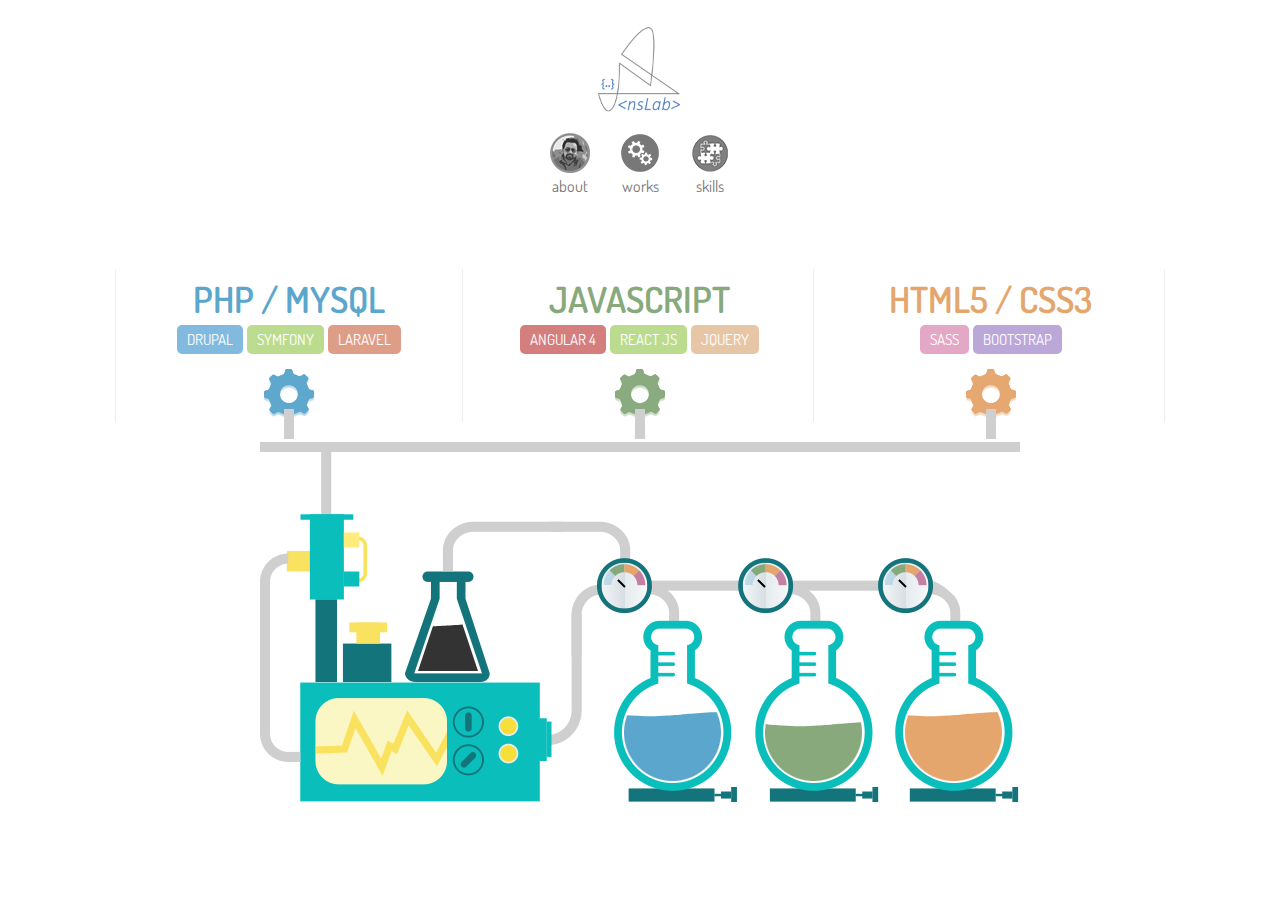
<file: index.html>
<!DOCTYPE HTML>
<html>
<head>
<meta http-equiv="Content-Type" content="text/html; charset=utf-8">
<title>:: Nazmus Sakib's Lab ::</title>
<meta name="viewport" content="width=device-width, initial-scale=1">
<meta name="keywords" content="Nazmus Sakib, Drupal Certified Web Developer, PHP Developer">
<meta name="description" content="Acquia Drupal Certified Web Developer from Bangladesh">
<link rel="icon" type="image/png" href="images/icon-32x32.png">
<link href="https://fonts.googleapis.com/css?family=Dosis" rel="stylesheet">
<link rel="stylesheet" href="http://maxcdn.bootstrapcdn.com/font-awesome/4.3.0/css/font-awesome.min.css">
<link href='css/reset.css' rel='stylesheet' type='text/css'>
<link href='css/style.css' rel='stylesheet' type='text/css'>
<link href='css/anim.css' rel='stylesheet' type='text/css'>
<link href='css/responsive.css' rel='stylesheet' type='text/css'>
</head>

<body>
<div class="loader"></div>

<div class="page">

	<!-- HEADER SECTION - START ===================================================================================== -->

	<section class="header">

		<div class="logo"><a href="index.html"><img src="images/logo.png" alt=""></a></div>
		<div class="menu">
			<ul class="nav">
				<li><a href="about.html" class="nav-about"></a> <p>about</p> </li>
				<li><a href="works.html" class="nav-works"></a> <p>works</p> </li>
				<li><a href="skills.html" class="nav-skills"></a> <p>skills</p> </li>
				<!-- <li><a href="contact.html" class="nav-contact"></a> <p>contact</p> </li> -->
			</ul>	
		</div>		

	</section>

	<!-- HEADER SECTION - END -->


	<section id="fullpage" class="wrapper">

		<div class="section" id="page1">

			<!-- HOME SECTION - START ===================================================================================== -->
	 		<section class="home" id="home">
				<div class="container">			
					<div class="whatido">
						<div class="col">
							<h1 class="nsblue">PHP / MySQL</h1>
							<h3>
								<span class="badge blue">Drupal</span>
								<span class="badge green">Symfony</span>
								<span class="badge orange">Laravel</span>
							</h3>
							<div class="gear gear1"></div>
						</div>
						<div class="col">
							<h1 class="nsgreen">Javascript</h1>
							<h3>
								<span class="badge red">Angular 4</span>
								<span class="badge green">React JS</span>
								<span class="badge yellow">JQuery</span>
							</h3>
							<div class="gear gear2"></div>
						</div>
						<div class="col">
							<h1 class="nsred">HTML5 / CSS3</h1>
							<h3>
								<span class="badge pink">Sass</span>
								<span class="badge violet">Bootstrap</span>
							</h3>
							<div class="gear gear3"></div>
						</div>
					</div>				
				</div>
			</section>
			<!-- HOME SECTION - END -->


			<!-- LAB SECTION - START ===================================================================================== -->

			<section class="laboratory">
			    <div class="lab">
			        <div class="fill1">
			            <svg version="1.1" xmlns="http://www.w3.org/2000/svg" xmlns:xlink="http://www.w3.org/1999/xlink" 
			            x="0px" y="0px" width="120px" height="100px" viewBox="0 0 120 100" enable-background="new 0 0 120 100" xml:space="preserve">

			                <path fill="red" id="wave1" d="M300,300V2.5c0,0-0.6-0.1-1.1-0.1c0,0-25.5-2.3-40.5-2.4c-15,0-40.6,2.4-40.6,2.4
				c-12.3,1.1-30.3,1.8-31.9,1.9c-2-0.1-19.7-0.8-32-1.9c0,0-25.8-2.3-40.8-2.4c-15,0-40.8,2.4-40.8,2.4c-12.3,1.1-30.4,1.8-32,1.9
				c-2-0.1-20-0.8-32.2-1.9c0,0-3.1-0.3-8.1-0.7V300H300z" />
			            </svg>
			        </div>
			        <div class="fill2">
			            <svg version="1.1" xmlns="http://www.w3.org/2000/svg" xmlns:xlink="http://www.w3.org/1999/xlink" 
			            x="0px" y="0px" width="120px" height="100px" viewBox="0 0 120 100" enable-background="new 0 0 120 100" xml:space="preserve">

			                <path fill="red" id="wave2" d="M300,300V2.5c0,0-0.6-0.1-1.1-0.1c0,0-25.5-2.3-40.5-2.4c-15,0-40.6,2.4-40.6,2.4
			    c-12.3,1.1-30.3,1.8-31.9,1.9c-2-0.1-19.7-0.8-32-1.9c0,0-25.8-2.3-40.8-2.4c-15,0-40.8,2.4-40.8,2.4c-12.3,1.1-30.4,1.8-32,1.9
			    c-2-0.1-20-0.8-32.2-1.9c0,0-3.1-0.3-8.1-0.7V300H300z" />
			            </svg>
			        </div>
			        <div class="fill3">
			            <svg version="1.1" xmlns="http://www.w3.org/2000/svg" xmlns:xlink="http://www.w3.org/1999/xlink" 
			            x="0px" y="0px" width="120px" height="100px" viewBox="0 0 120 100" enable-background="new 0 0 120 100" xml:space="preserve">

			                <path fill="red" id="wave3" d="M300,300V2.5c0,0-0.6-0.1-1.1-0.1c0,0-25.5-2.3-40.5-2.4c-15,0-40.6,2.4-40.6,2.4
			    c-12.3,1.1-30.3,1.8-31.9,1.9c-2-0.1-19.7-0.8-32-1.9c0,0-25.8-2.3-40.8-2.4c-15,0-40.8,2.4-40.8,2.4c-12.3,1.1-30.4,1.8-32,1.9
			    c-2-0.1-20-0.8-32.2-1.9c0,0-3.1-0.3-8.1-0.7V300H300z" />
			            </svg>
			        </div>
			        <div class="fill4">
			            <svg version="1.1" xmlns="http://www.w3.org/2000/svg" xmlns:xlink="http://www.w3.org/1999/xlink" 
			            x="0px" y="0px" width="120px" height="100px" viewBox="0 0 120 100" enable-background="new 0 0 120 100" xml:space="preserve">

			                <path fill="red" id="wave4" d="M300,300V2.5c0,0-0.6-0.1-1.1-0.1c0,0-25.5-2.3-40.5-2.4c-15,0-40.6,2.4-40.6,2.4
			    c-12.3,1.1-30.3,1.8-31.9,1.9c-2-0.1-19.7-0.8-32-1.9c0,0-25.8-2.3-40.8-2.4c-15,0-40.8,2.4-40.8,2.4c-12.3,1.1-30.4,1.8-32,1.9
			    c-2-0.1-20-0.8-32.2-1.9c0,0-3.1-0.3-8.1-0.7V300H300z" />
			            </svg>
			        </div>
			        <div class="equipments"><img src="images/lab.png" alt=""></div>	
			        <div class="meter meter1"></div>
			        <div class="meter meter2"></div>
			        <div class="meter meter3"></div>
			        <div class="bits"></div>
			    </div>
		    </section>
			
			<!-- LAB SECTION - END 
			===================================================================================== -->

		</div>
	</section>

</div>
<!-- <script src="https://ajax.googleapis.com/ajax/libs/jquery/1.11.3/jquery.min.js"></script>  -->
<script src="js/jquery-3.1.1.min.js"></script>
<script src="js/jquery.matchHeight.min.js"></script>
<!-- <script src="js/mixitup/jquery.mixitup.min.js"></script> -->
<!-- <script src="plugins/ns.hover/src/ns.hover.js"></script> -->
<script src="js/custom.js"></script>
</body>
</html>
</file>
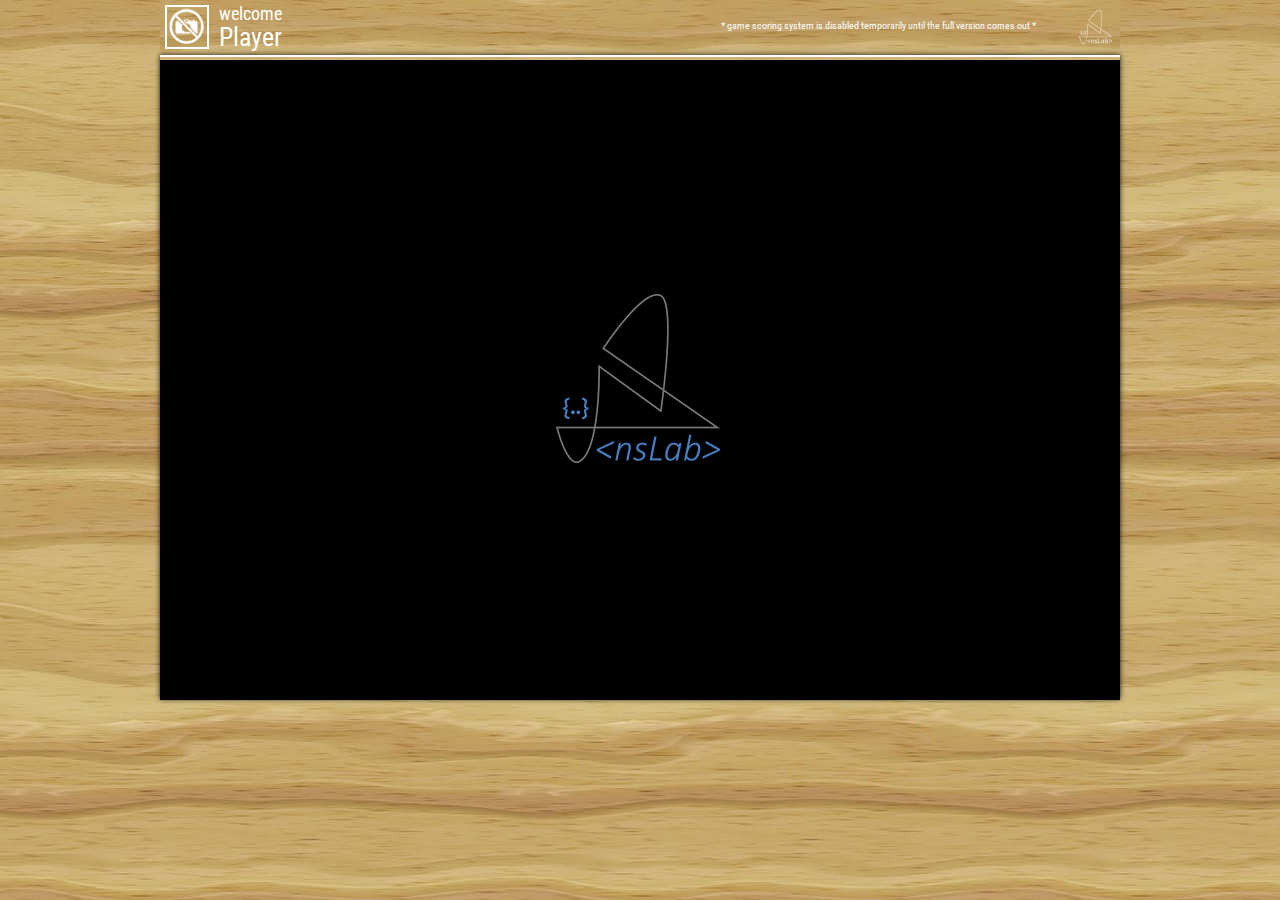
<file: games/letter-run/index.html>
<!doctype html> 
<html>
<head>
    <meta charset="UTF-8" />
    <title>বর্ন দৌড় - BETA VERSION</title>
    <link rel="stylesheet" href="style.css">
    <link href='//fonts.googleapis.com/css?family=Roboto+Condensed:400' rel='stylesheet' type='text/css'>
    <script type="text/javascript" src = "phaser/phaser.2.2.2.min.js"></script>
    <!--script type="text/javascript" src = "js/game.js"></script-->
    <script type="text/javascript" src = "js/game.min.js"></script>
    <script type="text/javascript" src = "js/jquery-1.11.3.min.js"></script>
    <script type="text/javascript" src = "//connect.facebook.net/en_US/sdk.js"></script>
</head>
<body>

    <div id="fb-root"></div>

    <div id="user" class="user-block">
        <div><img src="images/nopic.png" /></div><div><span>welcome</span><p>Player</p></div>

        <a href="http://www.nslabz.com" target="_blank"><img src="images/titles/logo-white.png"></a>

        <div class="msg">* game scoring system is disabled temporarily until the full version comes out *</div>
        <!-- <button id="scoreBtn" class="btn">Rank</button>      
        <button id="statBtn" class="btn">Stats</button>
        <button id="infoBtn" class="btn">Info</button> -->


<!--         <div id="stats" class="stat-board"><div class="content"></div><button id="closeBtn1" class="btn">x</button></div>
        <div id="scores" class="stat-board"><div class="content"></div><button id="closeBtn2" class="btn">x</button></div> -->
    </div>

    <div id="gameCanvas" class="container">
    <script type="text/javascript">

        //var GAME_WIDTH = 960;
        //var GAME_HEIGHT = 640;

        var game = new Phaser.Game(GAME_WIDTH,GAME_HEIGHT,Phaser.CANVAS,"gameCanvas");

        game.state.add("GameBoot", gameBoot);
        game.state.add("GameLoader", gameLoader);
        game.state.add("GameTitle", gameTitle);
        game.state.add("GameMenu", gameMenu);
        game.state.add("GameMain", gameMain);
        game.state.add("GameOver", gameOver);
        game.state.start("GameBoot");

        //Ignore All Errors
        // window.onerror = function(){
        //     return true;
        // }        

    </script>
    </div>

<!-- <script type="text/javascript" src="js/fb.js"></script> -->
<script type="text/javascript" src="js/fb.min.js"></script>  
</body>
</html>
</file>
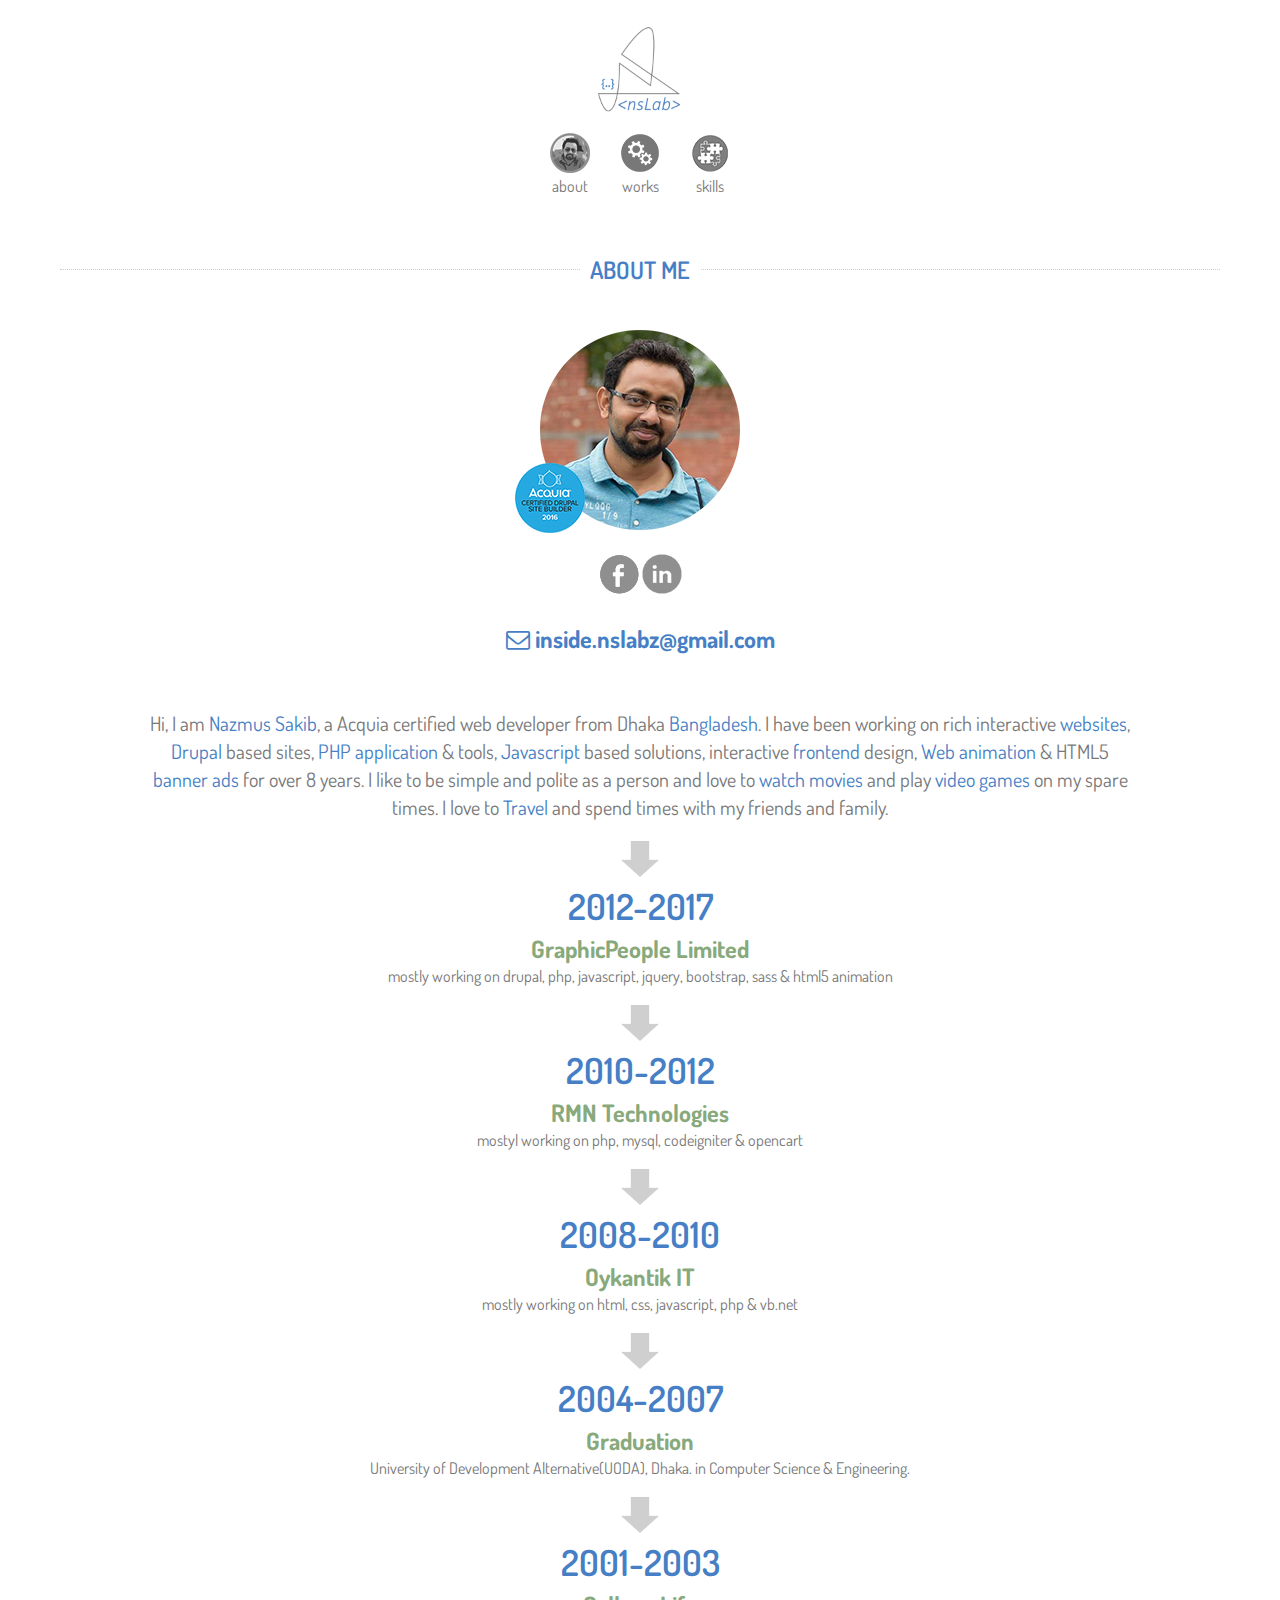
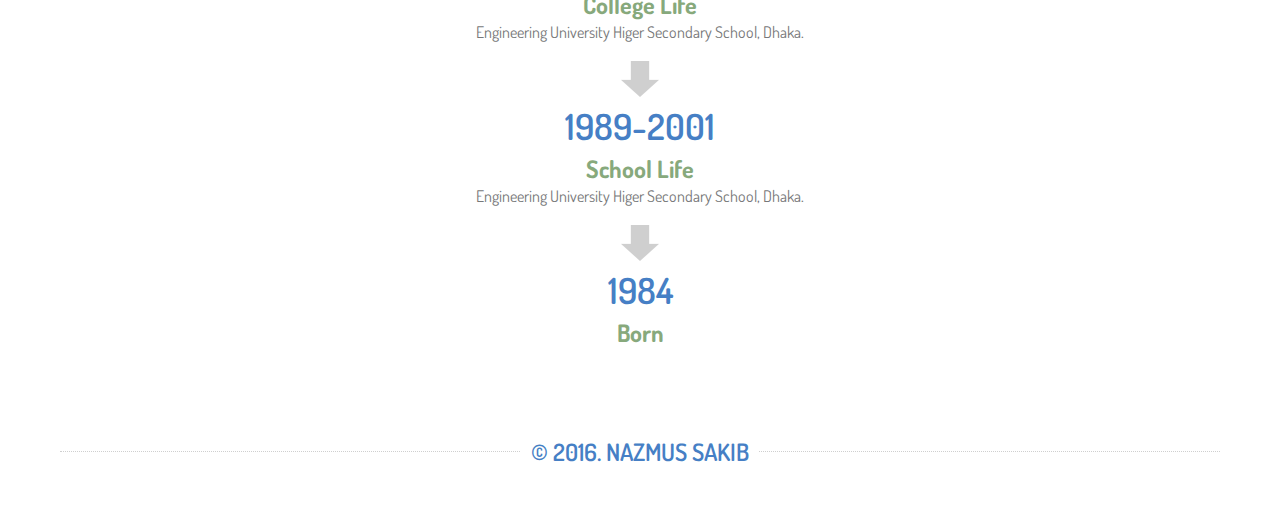
<file: about.html>
<!DOCTYPE HTML>
<html>
<head>
<meta http-equiv="Content-Type" content="text/html; charset=utf-8">
<title>:: Nazmus Sakib's Lab ::</title>
<meta name="viewport" content="width=device-width, initial-scale=1">
<meta name="keywords" content="Nazmus Sakib, Drupal Certified Web Developer, PHP Developer">
<meta name="description" content="Acquia Drupal Certified Web Developer from Bangladesh">
<link rel="icon" type="image/png" href="images/icon-32x32.png">
<link href="https://fonts.googleapis.com/css?family=Dosis" rel="stylesheet">
<link rel="stylesheet" href="http://maxcdn.bootstrapcdn.com/font-awesome/4.3.0/css/font-awesome.min.css">
<link href='css/reset.css' rel='stylesheet' type='text/css'>
<link href='css/style.css' rel='stylesheet' type='text/css'>
<link href='css/anim.css' rel='stylesheet' type='text/css'>
<link href='css/responsive.css' rel='stylesheet' type='text/css'>
</head>

<body>
<div class="loader"></div>

<div class="page">

	<!-- HEADER SECTION - START ===================================================================================== -->

	<section class="header">

		<div class="logo"><a href="index.html"><img src="images/logo.png" alt=""></a></div>
		<div class="menu">
			<ul class="nav">
				<li><a href="about.html" class="nav-about"></a> <p>about</p> </li>
				<li><a href="works.html" class="nav-works"></a> <p>works</p> </li>
				<li><a href="skills.html" class="nav-skills"></a> <p>skills</p> </li>
				<!-- <li><a href="contact.html" class="nav-contact"></a> <p>contact</p> </li> -->
			</ul>	
		</div>		

	</section>

	<!-- HEADER SECTION - END -->


	<section id="fullpage" class="wrapper">

		<!-- HEADER SECTION - START ===================================================================================== -->
		<div class="section" id="page4">

			<div class="about container">

				<div class="title"><h1>about me</h1> </div>	

				<div class="me">
					<div class="mypic"><img src="images/me.png" alt=""></div>
					<div class="cert">
						<a href="https://training.acquia.com/registry?field_first_name_value=&field_last_name_value=&city=&country=bd&field_exam_tid=All" target="_blank" class="acquia"><img src="images/acquia.png" alt=""></a>
					</div>				
				</div>
				<section class="contact container" id="contact">
					<br>
					<div class="menu">
						<div class="links">
							<a href="https://www.facebook.com/n.sakib.007" target="_blank" class="fb"></a>
							<a href="https://bd.linkedin.com/in/nazmus-sakib-aba45aa9" target="_blank" class="ln"></a>
						</div>	
					</div>				
					<h1 style="text-transform: unset;"><i class="fa fa-envelope-o"></i> inside.nslabz@gmail.com</h1>				
					
				</section>	
				<div class="intro">
					<div class="detail">
						<p>Hi, I am <span>Nazmus Sakib</span>, a Acquia certified web developer from Dhaka <span>Bangladesh</span>. I have been working on rich interactive <span>websites</span>, <span>Drupal</span> based sites, <span>PHP application</span> &amp; tools, <span>Javascript</span> based solutions, interactive <span>frontend</span> design, <span>Web animation</span> &amp; HTML5 <span>banner ads</span> for over 8 years. I like to be simple and polite as a person and love to <span>watch movies</span> and play <span>video games</span> on my spare times. I love to <span>Travel</span> and spend times with my friends and family.</p>
					</div>
				</div>





				<div class="life">

					<h1>2012-2017</h1>
					<h2>GraphicPeople Limited</h2> 
					<p>mostly working on drupal, php, javascript, jquery, bootstrap, sass &amp; html5 animation</p>

					<h1>2010-2012</h1>
					<h2>RMN Technologies</h2> 
					<p>mostyl working on php, mysql, codeigniter &amp; opencart</p>

					<h1>2008-2010</h1>
					<h2>Oykantik IT</h2> 
					<p>mostly working on html, css, javascript, php &amp; vb.net</p>

					<h1>2004-2007</h1>
					<h2>Graduation</h2>
					<p> University of Development Alternative(UODA), Dhaka. in Computer Science &amp; Engineering. </p>

					<h1>2001-2003</h1>
					<h2>College Life</h2>
					<p> Engineering University Higer Secondary School, Dhaka. </p>

					<h1>1989-2001</h1>
					<h2>School Life</h2>
					<p> Engineering University Higer Secondary School, Dhaka.  </p>

					<h1>1984</h1>
					<h2>Born</h2>

				</div>

				<div class="clearfix"></div>

			</div>

		</div>
		<!-- HEADER SECTION - END -->



		<!-- FOOTER SECTION - START ++++++++++++++++++++++++++++++++++++++++++++++++++++++++++++++++++++++++++++++++ -->

		<div class="section" id="page6">
			<section class="footer">
				<div class="container">				
					<div class="title"><h1>&copy; 2016. nazmus sakib</h1> </div>			
				</div>
			</section>
		</div>


	</section>

</div>
<!-- <script src="https://ajax.googleapis.com/ajax/libs/jquery/1.11.3/jquery.min.js"></script>  -->
<script src="js/jquery-3.1.1.min.js"></script>
<script src="js/jquery.matchHeight.min.js"></script>
<!-- <script src="js/mixitup/jquery.mixitup.min.js"></script> -->
<!-- <script src="plugins/ns.hover/src/ns.hover.js"></script> -->
<script src="js/custom.js"></script>
</body>
</html>
</file>
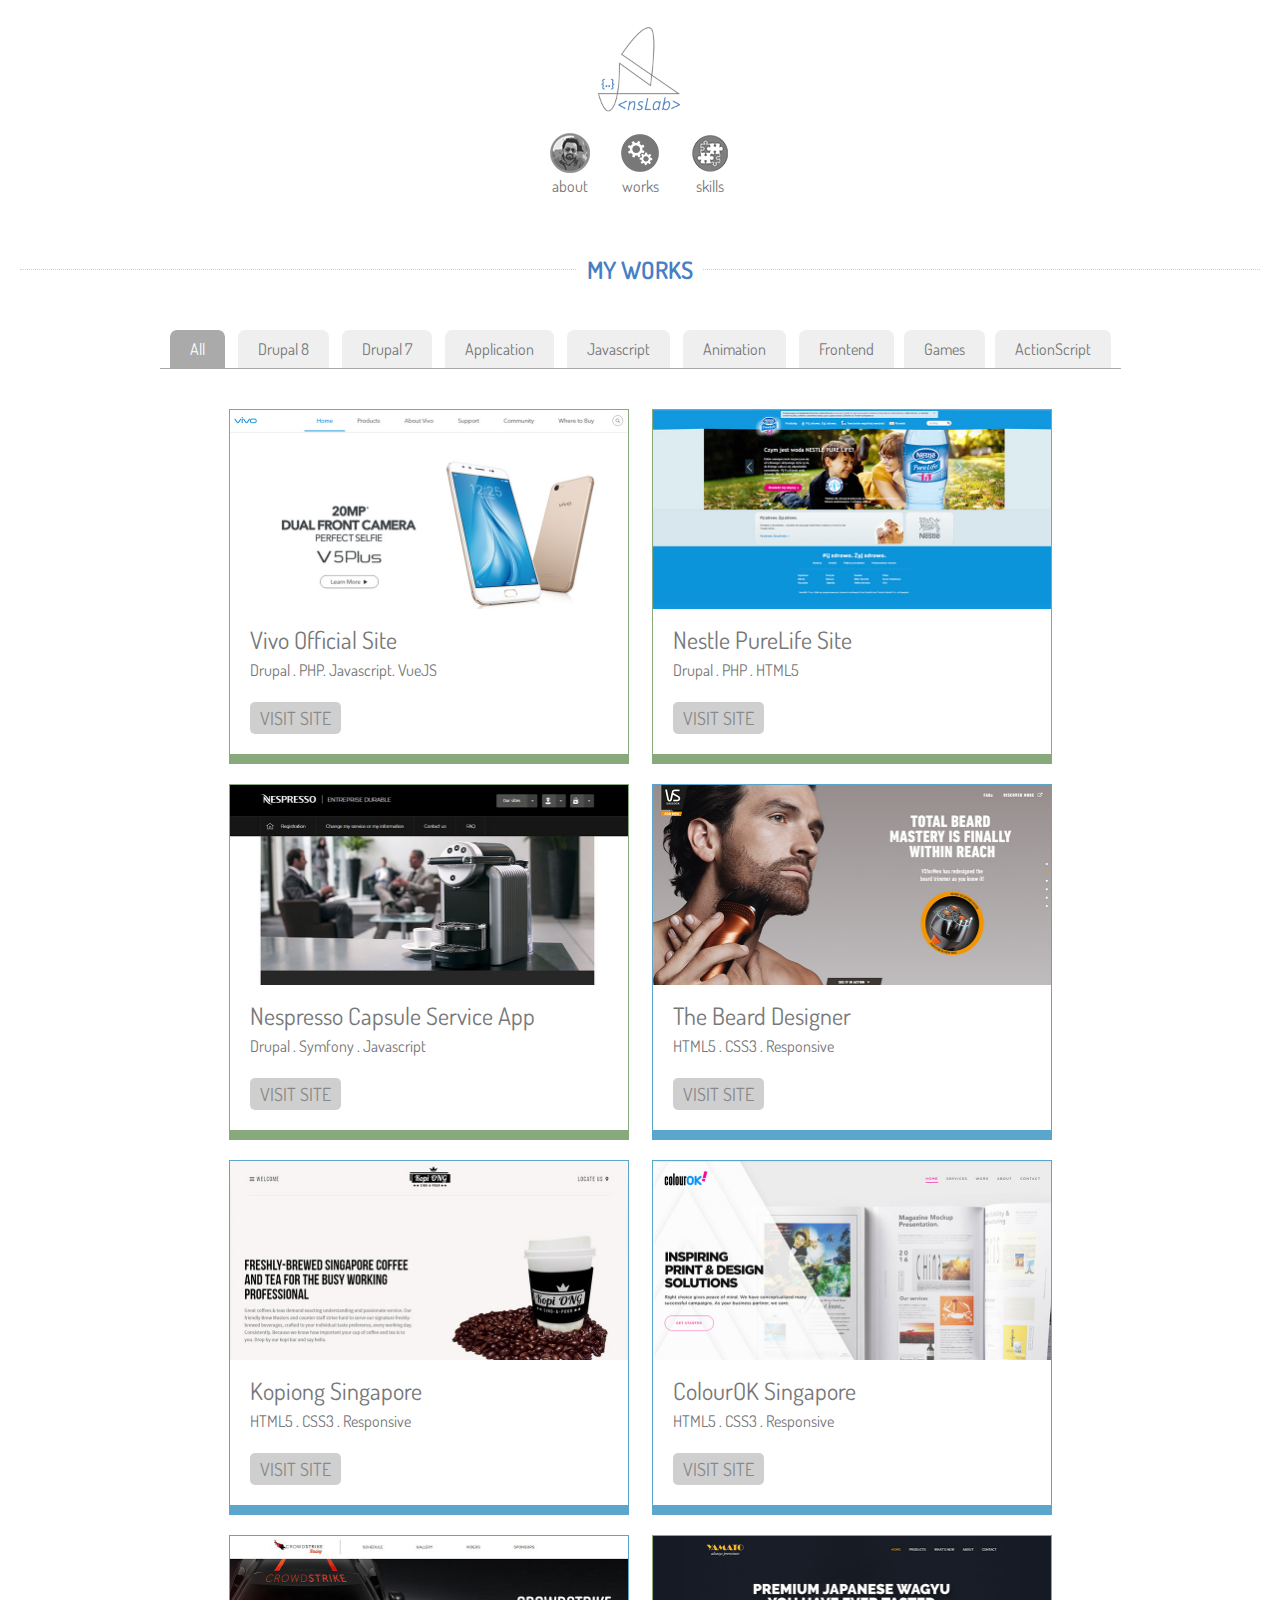
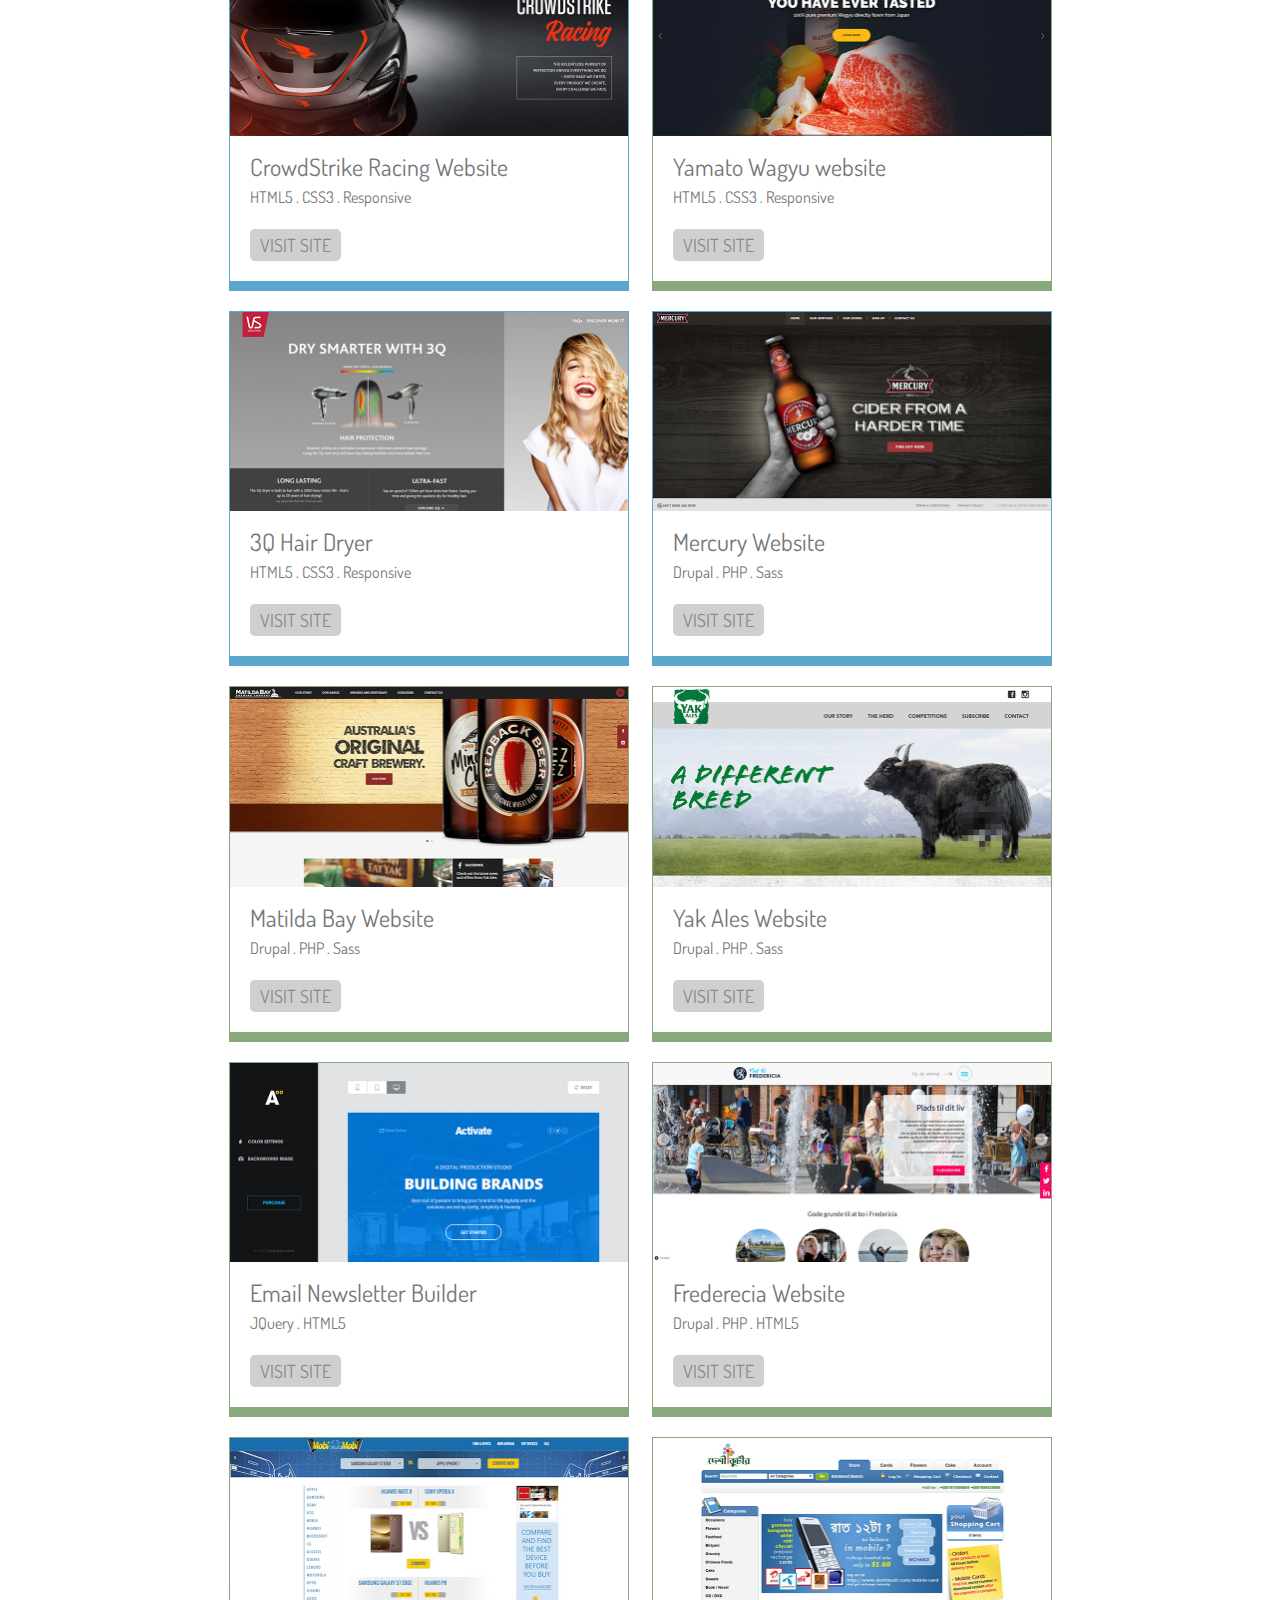
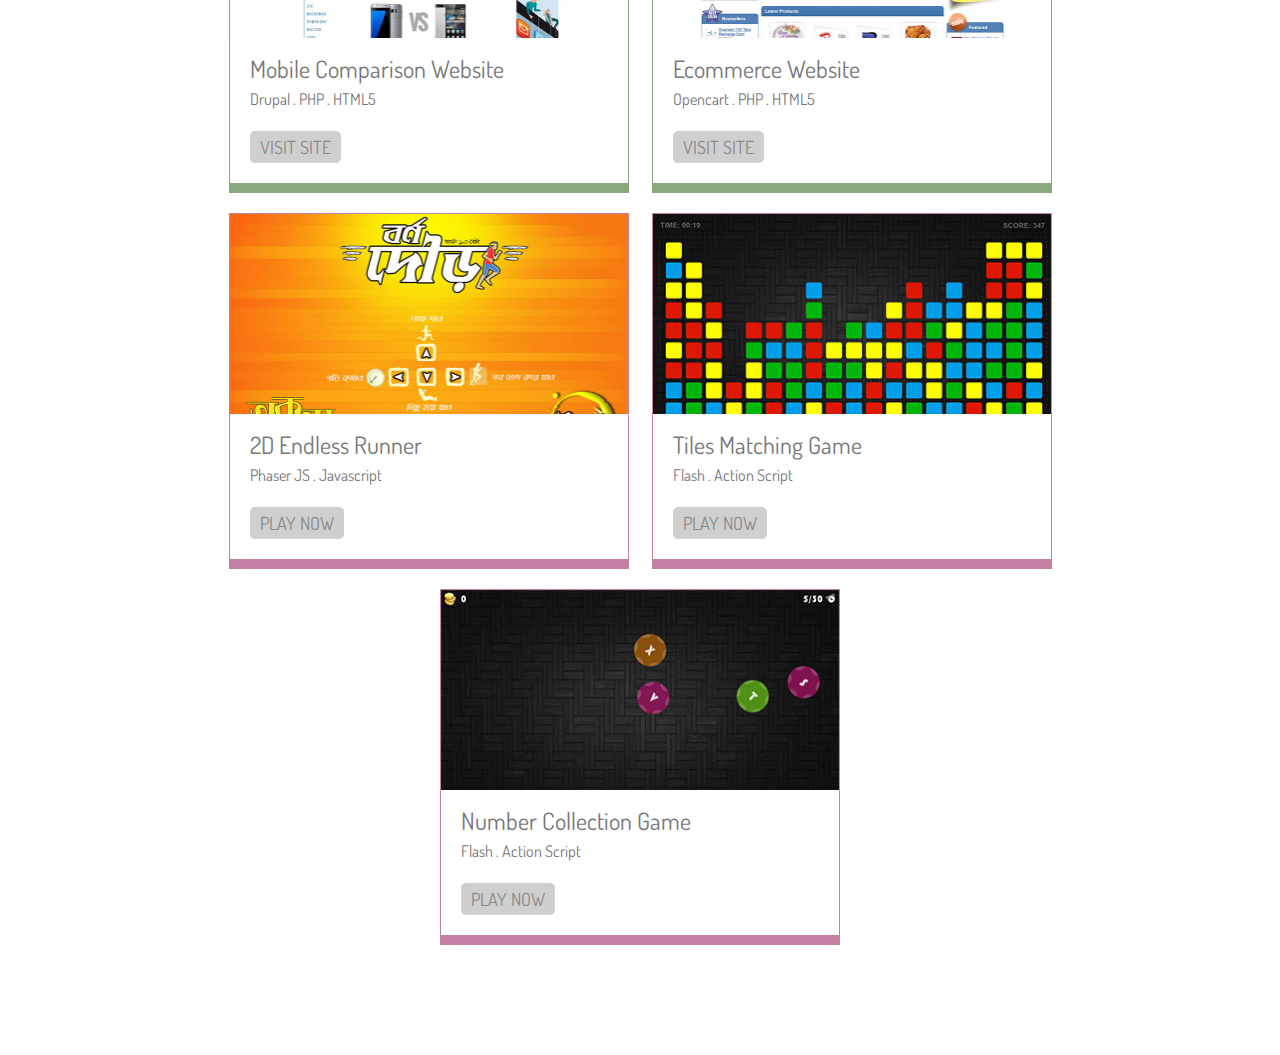
<file: works.html>
<!DOCTYPE HTML>
<html>
<head>
<meta http-equiv="Content-Type" content="text/html; charset=utf-8">
<title>:: Nazmus Sakib's Lab ::</title>
<meta name="viewport" content="width=device-width, initial-scale=1">
<meta name="keywords" content="Nazmus Sakib, Drupal Certified Web Developer, PHP Developer">
<meta name="description" content="Acquia Drupal Certified Web Developer from Bangladesh">
<link rel="icon" type="image/png" href="images/icon-32x32.png">
<link href="https://fonts.googleapis.com/css?family=Dosis" rel="stylesheet">
<link rel="stylesheet" href="http://maxcdn.bootstrapcdn.com/font-awesome/4.3.0/css/font-awesome.min.css">
<link href='css/reset.css' rel='stylesheet' type='text/css'>
<link href='css/style.css' rel='stylesheet' type='text/css'>
<link href='css/anim.css' rel='stylesheet' type='text/css'>
<link href='css/responsive.css' rel='stylesheet' type='text/css'>
</head>

<body>
<div class="loader"></div>

<div class="page">

	<!-- HEADER SECTION - START ===================================================================================== -->

	<section class="header">

		<div class="logo"><a href="index.html"><img src="images/logo.png" alt=""></a></div>
		<div class="menu">
			<ul class="nav">
				<li><a href="about.html" class="nav-about"></a> <p>about</p> </li>
				<li><a href="works.html" class="nav-works"></a> <p>works</p> </li>
				<li><a href="skills.html" class="nav-skills"></a> <p>skills</p> </li>
				<!-- <li><a href="contact.html" class="nav-contact"></a> <p>contact</p> </li> -->
			</ul>	
		</div>		

	</section>

	<!-- HEADER SECTION - END -->


	<section id="fullpage" class="wrapper">

		<!-- WORKS SECTION - START ++++++++++++++++++++++++++++++++++++++++++++++++++++++++++++++++++++++++++++++++ -->

		<div class="section" id = "page2">

			<section class="works" id="works">

				<div class="container">

					<div class="title"><h1>my works</h1> </div>
					
					<div class="filters">
						<ul >
							<li data-filter="all" class="active">All</li>
							<li data-filter=".cat-drupal8">Drupal 8</li>
							<li data-filter=".cat-drupal7">Drupal 7</li>
							<li data-filter=".cat-app">Application</li>
							<li data-filter=".cat-js">Javascript</li>
							<li data-filter=".cat-anim">Animation</li>
							<li data-filter=".cat-design">Frontend</button>	
							<li data-filter=".cat-game">Games</button>
							<li data-filter=".cat-as3">ActionScript</button>						
						</ul>
						<div class="clearfix"></div>
					</div>

					<div id="projects" class="projects">		
					    <div class="mix project web-app cat-app cat-drupal8" data-my-order="7">
					    	<figure><img src="images/projects/vivo.jpg" alt=""></figure>
					    	<h2>Vivo Official Site</h2>
					    	<p>Drupal . PHP. Javascript. VueJS</p>
					    	<a href="http://www.vivo.com/" target="_blank" class="nsbtn">Visit Site</a>
					    </div>	
					    <div class="mix project web-app cat-app cat-drupal8" data-my-order="7">
					    	<figure><img src="images/projects/nestle.jpg" alt=""></figure>
					    	<h2>Nestle PureLife Site</h2>
					    	<p>Drupal . PHP . HTML5</p>
					    	<a href="https://www.nestle-purelife.pl/" target="_blank" class="nsbtn">Visit Site</a>
					    </div>		
					    <div class="mix project web-app cat-app cat-drupal8" data-my-order="7">
					    	<figure><img src="images/projects/nespresso.jpg" alt=""></figure>
					    	<h2>Nespresso Capsule Service App</h2>
					    	<p>Drupal . Symfony . Javascript</p>
					    	<a href="https://www.nespresso.com/entreprise/collecte-pro/" target="_blank" class="nsbtn">Visit Site</a>
					    </div>						    				    					
					    <div class="mix project web-design cat-design cat-anim cat-drupal7" data-my-order="1">
					    	<figure><img src="images/projects/beard-designer.jpg" alt=""></figure>
					    	<h2>The Beard Designer</h2>
					    	<p>HTML5 . CSS3 . Responsive </p>
					    	<a href="http://www.vssassoon.com.au/men/beard-designer" target="_blank" class="nsbtn">Visit Site</a>
					    </div>
					    <div class="mix project web-design cat-design" data-my-order="2">
					    	<figure><img src="images/projects/kopiking.jpg" alt=""></figure>
					    	<h2>Kopiong Singapore</h2>
					    	<p>HTML5 . CSS3 . Responsive</p>
					    	<a href="https://www.kopiong.com/" target="_blank" class="nsbtn">Visit Site</a>
					    </div>					    
					    <div class="mix project web-design cat-design" data-my-order="2">
					    	<figure><img src="images/projects/colourok.jpg" alt=""></figure>
					    	<h2>ColourOK Singapore</h2>
					    	<p>HTML5 . CSS3 . Responsive</p>
					    	<a href="https://colourok.sg/" target="_blank" class="nsbtn">Visit Site</a>
					    </div>	
					    <div class="mix project web-design cat-design" data-my-order="2">
					    	<figure><img src="images/projects/crowdstrike.jpg" alt=""></figure>
					    	<h2>CrowdStrike Racing Website</h2>
					    	<p>HTML5 . CSS3 . Responsive</p>
					    	<a href="https://www.crowdstrikeracing.com/" target="_blank" class="nsbtn">Visit Site</a>
					    </div>					    
					    <div class="mix project web-app cat-design" data-my-order="2">
					    	<figure><img src="images/projects/yamato.jpg" alt=""></figure>
					    	<h2>Yamato Wagyu website</h2>
					    	<p>HTML5 . CSS3 . Responsive</p>
					    	<a href="http://wagyu-yamato.com.sg/" target="_blank" class="nsbtn">Visit Site</a>
					    </div>				    
					    <div class="mix project web-design cat-design cat-anim cat-drupal7" data-my-order="2">
					    	<figure><img src="images/projects/3q.jpg" alt=""></figure>
					    	<h2>3Q Hair Dryer</h2>
					    	<p>HTML5 . CSS3 . Responsive</p>
					    	<a href="http://www.vssassoon.com.au/3q-hair-dryer" target="_blank" class="nsbtn">Visit Site</a>
					    </div>
					    <div class="mix project web-design cat-design cat-drupal7" data-my-order="3">
					    	<figure><img src="images/projects/mercury.jpg" alt=""></figure>
					    	<h2>Mercury Website</h2>
					    	<p>Drupal . PHP . Sass</p>
					    	<a href="https://www.mercurycider.com.au/" target="_blank" class="nsbtn">Visit Site</a>
					    </div>				    
					    <div class="mix project web-app cat-app cat-drupal7" data-my-order="4">
					    	<figure><img src="images/projects/matilda-bay.jpg" alt=""></figure>
					    	<h2>Matilda Bay Website</h2>
					    	<p>Drupal . PHP . Sass</p>
					    	<a href="https://www.matildabay.com.au/" target="_blank" class="nsbtn">Visit Site</a>
					    </div>
					    <div class="mix project web-app cat-design cat-drupal7" data-my-order="6">
					    	<figure><img src="images/projects/yak-ales.jpg" alt=""></figure>
					    	<h2>Yak Ales Website</h2>
					    	<p>Drupal . PHP . Sass</p>
					    	<a href="https://www.yak-ales.com.au/" target="_blank" class="nsbtn">Visit Site</a>
					    </div>				    

					    <div class="mix project web-app cat-app cat-js" data-my-order="8">
					    	<figure><img src="images/projects/email-builder.jpg" alt=""></figure>
					    	<h2>Email Newsletter Builder</h2>
					    	<p>JQuery . HTML5</p>
					    	<a href="http://email.activeoo.com/email/templates/activate/demo/" target="_blank" class="nsbtn">Visit Site</a>
					    </div>	
					    <div class="mix project web-app cat-app cat-drupal8" data-my-order="9">
					    	<figure><img src="images/projects/frederecia.jpg" alt=""></figure>
					    	<h2>Frederecia Website</h2>
					    	<p>Drupal . PHP . HTML5</p>
					    	<a href="http://flyttilfredericia.dk/" target="_blank" class="nsbtn">Visit Site</a>
					    </div>	
					    <div class="mix project web-app cat-app cat-drupal8" data-my-order="11">
					    	<figure><img src="images/projects/mobivsmobi.jpg" alt=""></figure>
					    	<h2>Mobile Comparison Website</h2>
					    	<p>Drupal . PHP . HTML5</p>
					    	<a href="http://www.mobivsmobi.com/" target="_blank" class="nsbtn">Visit Site</a>
					    </div>
					    <div class="mix project web-app cat-app cat-cart" data-my-order="11">
					    	<figure><img src="images/projects/deshikutir.jpg" alt=""></figure>
					    	<h2>Ecommerce Website</h2>
					    	<p>Opencart . PHP . HTML5</p>
					    	<a href="http://www.deshikutir.com/" target="_blank" class="nsbtn">Visit Site</a>
					    </div>				    
					    <div class="mix project game-dev cat-game cat-js" data-my-order="1">
					    	<figure><img src="images/projects/letter-run.jpg" alt=""></figure>
					    	<h2>2D Endless Runner</h2>
					    	<p>Phaser JS . Javascript</p>
					    	<a href="games/letter-run/" target="_blank" class="nsbtn">Play Now</a>
					    </div>	
					    <div class="mix project game-dev cat-game cat-as3" data-my-order="1">
					    	<figure><img src="images/projects/tile-game.jpg" alt=""></figure>
					    	<h2>Tiles Matching Game</h2>
					    	<p>Flash . Action Script</p>
					    	<a href="games/others/tile-game.html" target="_blank" class="nsbtn">Play Now</a>
					    </div>	
					    <div class="mix project game-dev cat-game cat-as3" data-my-order="1">
					    	<figure><img src="images/projects/number-game.jpg" alt=""></figure>
					    	<h2>Number Collection Game</h2>
					    	<p>Flash . Action Script</p>
					    	<a href="games/others/number-game.html" target="_blank" class="nsbtn">Play Now</a>
					    </div>				    				    		    
					</div>

				</div>

			</section>

		</div>

	</section>

</div>
<!-- <script src="https://ajax.googleapis.com/ajax/libs/jquery/1.11.3/jquery.min.js"></script>  -->
<script src="js/jquery-3.1.1.min.js"></script>
<script src="js/jquery.matchHeight.min.js"></script>
<script src="js/mixitup/mixitup.min.js"></script>
<!-- <script src="plugins/ns.hover/src/ns.hover.js"></script> -->
<script src="js/custom.js"></script>
</body>
</html>
</file>
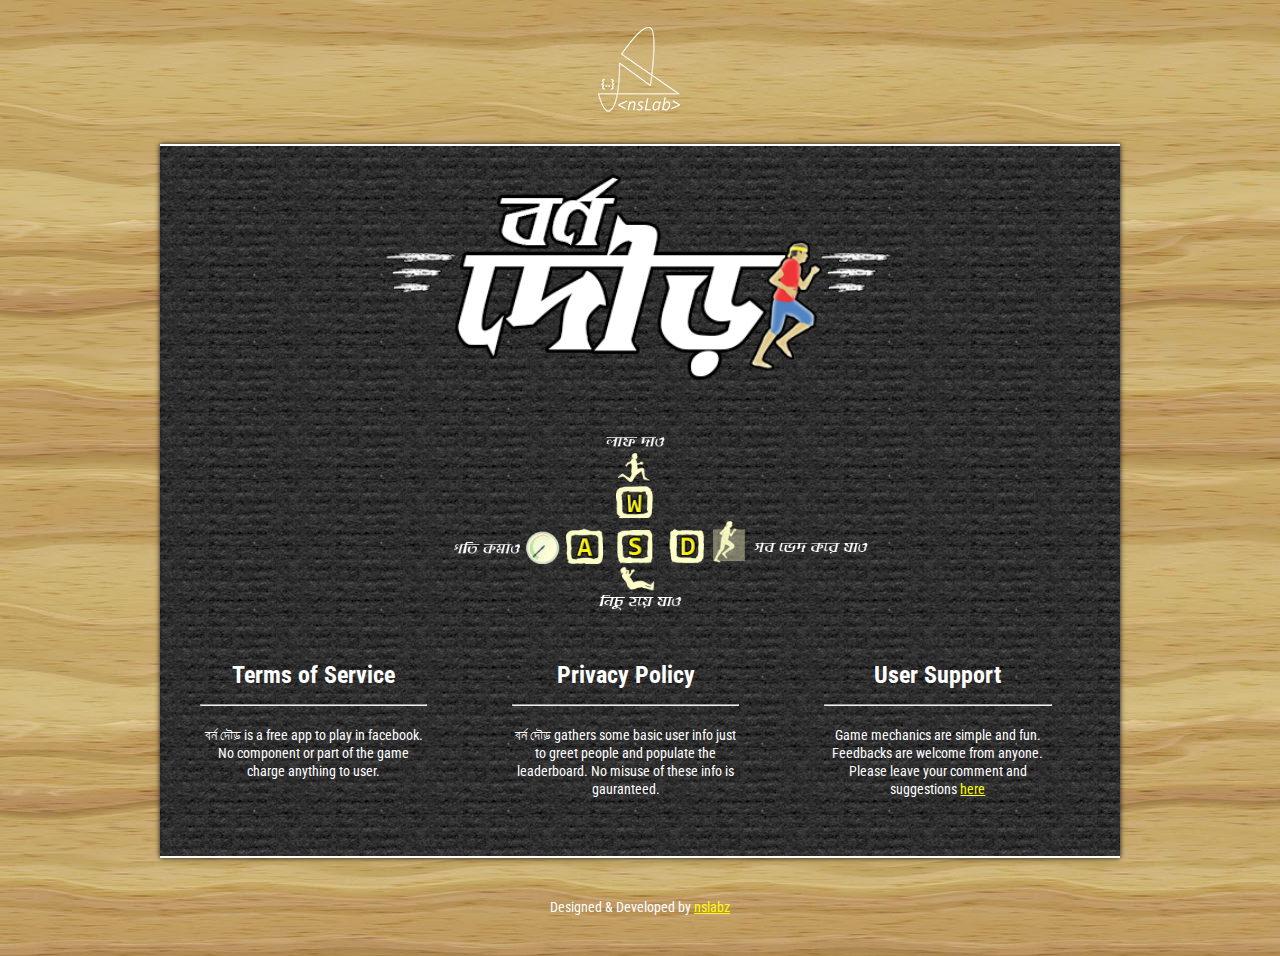
<file: games/letter-run/info.html>
<!doctype html> 
<html>
<head>
    <meta charset="UTF-8" />
    <title>বর্ন দৌড় - GAME INFO</title>
    <link rel="stylesheet" href="style.css">
    <link href='//fonts.googleapis.com/css?family=Roboto+Condensed:400' rel='stylesheet' type='text/css'>
</head>
<body>

<div class="info-body">
    <div class="header"><img src="images/titles/logo-white.png" /></div>
    <div class="info-block">

        <figure><img src="images/titles/game-logo.png"></figure> 

        <figure><img src="images/titles/game-controls.png"></figure> 

        <div>
        <h2>Terms of Service</h2>
        <hr>
        <p>
            বর্ন দৌড় is a free app to play in facebook. No component or part of the game charge anything to user.
        </p>
        </div>

        <div>
        <h2>Privacy Policy</h2>
        <hr>
        <p>
            বর্ন দৌড় gathers some basic user info just to greet people and populate the leaderboard. No misuse of these info is gauranteed. 
        </p>
        </div>

        <div>    
        <h2>User Support</h2>
        <hr>
        <p>
            Game mechanics are simple and fun. Feedbacks are welcome from anyone. Please leave your comment and suggestions 
            <a href="http://www.nslabz.com/contact.html">here</a>
        </p>
        </div>
    </div>
    <div class="footer">Designed &amp; Developed by <a href="http://www.nslabz.com">nslabz</a></div>
</div>

</body>
</html>
</file>
<file: css/style.css>
/* ----------------------------------
	Default Styles
---------------------------------- */

/* COLORS 

1. grey - #cfcfcf 
1. blue - #5ba6cc 
1. green - #87a97c 
1. orange - #e5a66e 
1. magenta - #c380a3 

*/


body 					{ font-family: 'Dosis', sans-serif; /* font-family: 'Roboto Condensed', verdana; */ font-size: 16px; line-height: 18px; color: #777879; }
a, a:link, a:visited 	{ color: #878889; }
a:hover 				{ color: #467fc5; }
.clearfix				{ clear: both; }

h1		 				{ font-size: 24px; font-weight: 600; line-height: 60px; color: #467fc5; margin-top: 0px; text-transform: uppercase; }
h2 						{ font-size: 20px; line-height: 40px; }
p						{ font-size: 16px; line-height: 20px; }

.nsgrey 				{ color: #cfcfcf; }
.nsblue 				{ color: #5ba6cc; }
.nsgreen 				{ color: #87a97c; }
.nsred 					{ color: #e5a66e; }
.nspink 				{ color: #c380a3; }
.inner-shadow 			{ background-color: #efefef; -webkit-box-shadow: inset 0px 0px 10px -1px rgba(0,0,0,0.20); -moz-box-shadow: inset 0px 0px 10px -1px rgba(0,0,0,0.20); box-shadow: inset 0px 0px 10px -1px rgba(0,0,0,0.20); }

.badge					{ padding: 5px 10px; border-radius: 5px; background-color: #000; color: #fff; opacity: 0.5; transition: opacity 0.7s; font-size: 15px; } 
.badge:hover 			{ opacity: 1; }
.badge.blue 			{ background-color: #0678be; }
.badge.red 				{ background-color: #AA0000; }
.badge.green 			{ background-color: #7aba20; }
.badge.orange 			{ background-color: #bf3e11; }
.badge.yellow 			{ background-color: #d18f4f; }
.badge.pink 			{ background-color: #c6538c; }
.badge.violet 			{ background-color: #7952b3; }


.disabled 				{ pointer-events: none; }

.nsbtn					{ display: inline-block; width: auto; font-size: 18px; color: #fff; background-color: #cfcfcf; padding: 7px 10px; text-align: left; margin: 20px; text-transform: uppercase; border-radius: 5px; -webkit-border-radius: 5px; -moz-border-radius: 5px; }
.nsbtn:hover			{ background: #111; cursor: pointer; color: #fff; }
.nsbtn-hover			{ background: #111; cursor: pointer; color: #fff; }

/* ----------------------------------
	Custom Header Styles
---------------------------------- */

.wrapper 				{  }
.loader 				{ width: 50px; height: 50px; position: absolute; top: 50%; left: 50%; transform: translate(-50%,-50%);	background: url('../images/loader.gif'); opacity: 0.3; }
.container 				{ margin: 0 auto; width: 100%; height: 100%; background: #FFF; padding: 0 20px; max-width: 1200px; text-align: center; }
.overlay 				{ position: fixed; width: 100%; height: 100%; background: rgba(0,0,0,0.5); top: 0; left: 0; z-index: 99; display: none; }
.page					{ display: none; }

#page1 					{ padding: 20px 0 0 0; /* height: 100vh; */}
#page2 					{ padding: 60px 0 60px 0; text-align: center; }
#page2 .container 		{ max-width: 1600px; }
#page3, #page4 			{ padding: 60px 0; text-align: center; }
#page3 .container 		{ max-width: 1600px; }
.title 					{ position: relative; border-top: #cfcfcf 1px dotted; }
.title h1  				{ display: inline-block; padding: 0 10px; margin: 0 auto; background-color: #fff; position: relative; top: -30px; }


/* ----------------------------------
	Custom Menu Styles
---------------------------------- */ 

.header					{ text-align: center; }
.header .logo img 		{ width: 100px; margin-top: 20px; }

.menu 					{ display: block; width: 100%; text-align: center; }
.menu .links 			{ text-align: center; padding: 10px 20px; margin-top: -30px; } 

.menu .fb,
.menu .ln 				{ display: inline-block; vertical-align: middle; width: 40px; height: 40px; background: url('../images/social.png') no-repeat; cursor: pointer; transition: all 0.5s; }
.menu .fb				{ background-position: 0px 0px; }
.menu .ln				{ background-position: -40px 0px; }
.menu .fb:hover			{ background-position: -0px -40px; }
.menu .ln:hover			{ background-position: -40px -40px; }

.menu .email			{ display: inline-block; vertical-align: middle; margin-left: 5px; transform: scale(1); }
.menu .email:hover 		{ transform: scale(1.1); /* animation: gearRotate 1s linear infinite; */ }

.menu .nav 						{ margin: 10px 0px; display: inline-block; }
.menu .nav li 					{ float: left; margin-left: 30px; text-align: center;}
.menu .nav li:first-child 		{ margin-left: 0px;}
.menu .nav li a 				{ display: inline-block; width: 40px; height: 40px; background: url('../images/nav-icons.png'); background-position: 0 0; background-repeat: no-repeat; }

.menu .nav .nav-skills			{ background-position: -40px 0px; }
.menu .nav .nav-works			{ background-position: -80px 0px; }
.menu .nav .nav-contact			{ background-position: -120px 0px; }

.menu .nav .nav-about:hover		{ background-position: 0px -40px; }
.menu .nav .nav-skills:hover	{ background-position: -40px -40px; }
.menu .nav .nav-works:hover		{ background-position: -80px -40px; }
.menu .nav .nav-contact:hover	{ background-position: -120px -40px; }



/* ----------------------------------
	Custom home Styles
---------------------------------- */

.home 					{ text-align: center; }
/* .home .logo 			{ position: fixed;  } */
.home .whatido 			{ text-align: center; padding: 40px 0 20px 0; }
.home .col				{ display: inline-block; width: 30%; border-right: #efefef 1px solid; transition: all 0.5s; position: relative; }
.home .col:first-child	{ border-left: #efefef 1px solid; }
.home h1 				{ font-size: 36px;  }
.home .col:hover 		{ cursor: pointer; /* opacity: 0.5;  */ }
.home h3 				{ font-size: 18px; text-transform: uppercase; color: #cfcfcf; }
.home h3::after 		{ content: ""; position: absolute; left: 50%; transform: translateX(-50%); top: 140px; width: 10px; height: 30px; background: #cfcfcf; }

.home .gear				{ width: 50px; height: 50px; display: inline-block; margin-top: 20px;  }
.home .gear1 			{ background: url('../images/gear1.png') no-repeat; animation: gearRotate 2.2s linear infinite;}	
.home .gear2 			{ background: url('../images/gear2.png') no-repeat; animation: gearRotate 2.6s linear infinite;}	
.home .gear3 			{ background: url('../images/gear3.png') no-repeat; animation: gearRotate 2.0s linear infinite;}	
.home .gear4 			{ background: url('../images/gear4.png') no-repeat; animation: gearRotate 2s linear infinite;}	
.home .gear-fast 		{ animation-duration: 0.4s; }


/* ----------------------------------
	Custom Lab Styles
---------------------------------- */

.laboratory 		{  }
.lab                { width: 760px; height: 360px; overflow: hidden; margin: 0 auto; position: relative; transform: scale(1); transform-origin: center top; border-top:  #cfcfcf 10px solid; } 
.lab .equipments    { position: absolute; top: 0; left: 0; width: 100%; }
.lab .meter         { position: absolute; width: 2px; height: 10px; background-color: black; transform-origin: bottom center; transform: rotate(-45deg); animation: rotateMeter 2.5s linear infinite; }
.lab .meter1 		{ top: 125px; left: 364px; }
.lab .meter2 		{ top: 125px; left: 504px; }
.lab .meter3 		{ top: 125px; left: 645px; }
.lab .meter4 		{ top: 125px; left: 784px; }

.lab .bits          { position: absolute; top: 250px; left: 56px; width: 131px; height: 86px; background: url('../images/bits.png'); background-position: 0 0; animation: bitrate 5s linear infinite; }

.lab .fill1         { position: absolute; top: 170px; left: 130px; }
.lab .fill2         { position: absolute; top: 260px; left: 350px; }
.lab .fill3         { position: absolute; top: 270px; left: 500px; }
.lab .fill4         { position: absolute; top: 260px; left: 630px; }
.lab .fill5         { position: absolute; top: 300px; left: 760px; }

.lab .fill1 #wave1  { fill: #333; animation: waveAction 1.5s linear infinite; }
.lab .fill2 #wave2  { fill: #5ba6cc; animation: waveAction 1s linear infinite; }
.lab .fill3 #wave3  { fill: #87a97c; animation: waveAction 1s linear infinite; }
.lab .fill4 #wave4  { fill: #e5a66e; animation: waveAction 1s linear infinite; }
.lab .fill5 #wave5  { fill: #c380a3; animation: waveAction 1s linear infinite; }

/* ----------------------------------
	Custom about Styles
---------------------------------- */

.about 					{ }

.about .intro 			{ max-width: 980px; margin: 0 auto; }
.about .intro p 		{ margin-top: 15px; line-height: 28px; font-size: 20px; }
.about .intro p span 		{ color: #467fc5; }
.about .close			{ position: absolute; top: 10px; right: 10px; cursor: pointer; display: none;}
.about .cert			{ margin-top: -20px; }
.about .cert a			{ display: inline-block; text-align: right; transform: rotate(0deg); margin-right: 180px; margin-top: -50px;}
.about .cert a:hover	{ transform: rotate(65deg); }

.about .life 			{   }
.about .life h1		 	{ color: #467fc5; line-height: 30px; font-size: 36px; margin-top: 70px; position: relative; }
.about .life h1:before 	{ content: ""; width: 100%; height: 40px; position: absolute; left: 0; top: -50px; background: url('../images/arrow-down.png') no-repeat center; }
.about .life h2		 	{ font-size: 24px; line-height: 36px; margin-top: 10px; color: #87a97c; font-weight: bold; }
.about .life p 			{ font-size: 16px; line-height: 18px; /*margin-top: 10px;*/ }

.about .life p i 		{ margin: 0 3px; color: #467fc5;}




/* ----------------------------------
	Custom work Styles
---------------------------------- */

/*.workmenu 				{ display: none; position: absolute; top: 0px; text-align: center; padding: 20px 0; width: 100%; background-color: #cfcfcf;  } */

.works 					{ text-align: center; position: relative;  }
.works .filters 		{ text-align: center; margin-bottom: 40px; width: 100%; } 
.works .filters ul 		{ display: inline-block; border-bottom: 1px solid #aaa; padding-right: 10px; text-align: center; }
.works .filters ul li 	{ cursor: pointer; display: inline-block; background-color: #efefef; padding: 10px 20px; margin-left: 10px; border-radius: 7px 7px 0 0; }

.works .filters ul li:hover,
.works .filters ul li.active 	{ background-color: #aaa; color: #fff; } 

.works .projects		{ text-align: center; margin: 0 0 30px 0; cursor: pointer; }

.works .project			{ display:inline-block; text-align: left; width: 400px; margin: 0 10px 20px 10px; border: #cfcfcf 1px solid; border-bottom: #cfcfcf 10px solid; }

.works .web-design 		{ border-color: #5ba6cc; }
.works .web-app 		{ border-color: #87a97c; }
.works .web-anim 		{ border-color: #e5a66e; }
.works .game-dev 		{ border-color: #c380a3; }	

.works .project:hover 	{ cursor: pointer; }
.works .project h2 		{ font-size: 24px; line-height: 36px; text-align: left; margin: 10px 0 0 20px; }
.works .project p 		{ font-size: 16px; line-height: 24px; text-align: left; margin: 0px 0 0px 20px; }
.works .project img 	{ width: 100%; }


/* ----------------------------------
	Custom skill Styles
---------------------------------- */

.skills 				{ text-align: left; margin: 20px 0; padding: 0 60px; }

.skills ul li 			{ list-style: none; position: relative; padding: 30px 0 30px 40px; border-left: #666 5px solid; transition: all 0.5s; }

.skills .skill 			{ margin: -20px 0 0 15px; background: #fff; }
.skills .skill:hover 	{ cursor: pointer; }
.skills .skill span 	{ font-size: 20px; text-transform: uppercase; color: #999; }

.skills .skill .point 	{ position: absolute; left: -12px; top: 10px; font-size: 18px; letter-spacing: 0.75px; text-align: center; color: #fff; }

.skills ul li::before 	{ cursor:pointer; transition: all 0.5s; content: ""; margin: 0 20px 0px 0; width: 40px; height: 40px; border: #666 5px solid; border-radius: 50%; background-color: #fff; position: absolute; left: -23px; top: 0px; }


.skills .webdesign:hover::before 		{ background-color: #5ba6cc; }
.skills .webdesign li:hover::before 	{ background-color: #5ba6cc; }

.skills .webapp:hover::before 			{ background-color: #87a97c; }
.skills .webapp li:hover::before 		{ background-color: #87a97c; }

.skills .webanim:hover::before 			{ background-color: #e5a66e; }
.skills .webanim li:hover::before 		{ background-color: #e5a66e; }

.skills .gamedev:hover::before 			{ background-color: #c380a3; }
.skills .gamedev li:hover::before 		{ background-color: #c380a3; }


.skills .webdesign,
.skills .webdesign::before,
.skills .webdesign::after,
.skills .webdesign li,
.skills .webdesign li::before,
.skills .webdesign li::after  		{ border-color: #5ba6cc; } 


.skills .webapp,
.skills .webapp::before,
.skills .webapp::after,
.skills .webapp li,
.skills .webapp li::before,
.skills .webapp li::after  			{ border-color: #87a97c; } 


.skills .webanim,
.skills .webanim::before,
.skills .webanim::after,
.skills .webanim li,
.skills .webanim li::before,
.skills .webanim li::after  		{ border-color: #e5a66e; } 


.skills .gamedev,
.skills .gamedev::before,
.skills .gamedev::after,
.skills .gamedev li,
.skills .gamedev li::before,
.skills .gamedev li::after  		{ border-color: #c380a3; } 


.skills ul li::after 			{ content: ""; position: absolute; border-top: #666 5px solid; top: 15px; width: 30px; left: 15px; }
.skill+ul 						{ padding-top: 40px; padding-left: 20px; }
.skills > ul > li 				{ width: 25%; float: left; margin-bottom: 30px; }
.skills > ul > li > .skill 		{ font-weight: bold; }


/* ----------------------------------
	Custom Contact Styles
---------------------------------- */

.contact				{ width: 100%; padding: 20px 0; max-width: 580px; margin: 0 auto; text-align: center; }
.contact form 			{ margin: 0 auto 20px 0; }
.contact h1		 		{ font-size: 24px; font-weight: 700; line-height: 30px; color: #467fc5; margin: 20px 0; }
.contact h2		 		{ display:none; font-size: 16px; font-weight: 400; line-height: 30px; color: #749d58; margin: 20px; }
.contact input 			{ border: #aaa 1px solid; width: 90%; height: 50px; margin: 10px; color: #fff; padding: 7px 20px; background: url('../images/footer-bg.jpg') no-repeat; background-size: 120%; border-radius: 7px; -webkit-border-radius: 7px; -moz-border-radius: 7px; font-size: 20px; font-weight: 700; line-height: 24px; font-family: inherit; }
.contact textarea 		{ border: #aaa 1px solid; width: 90%; height: 150px; margin: 10px; color: #fff; padding: 20px 20px;background: url('../images/footer-bg.jpg') no-repeat; background-size: cover; scrollbar-base-color: #fff; font-size: 20px; font-weight: 700; line-height: 24px; font-family: inherit; border-radius: 7px; -webkit-border-radius: 7px; -moz-border-radius: 7px; }

.contact input:focus, 
.contact textarea:focus  { border-color: #467fc5; background-position: -30px; }

.contact input[type='submit']			{ width: 20%; min-width: 100px; background-image: none; color: #467fc5; cursor: pointer; font-size: 20px; font-weight: 700; line-height: 24px; font-family: inherit; }
.contact input[type='submit']:hover 	{ color: #fff; background-color: #467fc5; }	

::-webkit-input-placeholder 			{ color: #eeeeee; }
:-moz-placeholder 						{ color: #eeeeee; }
::-moz-placeholder 						{ color: #eeeeee; }
:-ms-input-placeholder 					{ color: #eeeeee; }

.contact .fclose		{ position: absolute; top: 10px; right: 10px; cursor: pointer; }
.contact .nsmsg 		{ background-color: #00aa00; margin: 0 20px; padding: 10px; color: #fff; display: none;  }


/* ----------------------------------
	Custom Footer Styles
---------------------------------- */

.footer .title 			{ margin-top: 40px; }

.nsarticle h1 			{ text-align: left; font-size: 36px; }
.nsarticle h2 			{ text-align: left; font-size: 24px; padding-bottom: 30px; border-bottom: #aaa 1px solid; }
.nsarticle iframe 		{ width: 100%; }

.nsfooter				{ width: 100%; height: 160px; border:1px solid; background: url('../images/footer-bg.jpg') no-repeat; background-position: center; text-align: center; }

.nscopyright			{ width: 100%; height: 60px; text-align: center; margin-top: 30px; }
.nscopyright span		{ font-size: 10px; line-height: 25px;}

/* Media Query : Breakpoint 1 */ 
@media screen and (max-width: 380px) {
	.nscopyright span 	{ font-size: 6px !important; line-height: 20px; }
}
</file>
<file: css/anim.css>
@keyframes hanging{
  0%    { transform: rotate(0deg); opacity: 1;}
  25%   { transform: rotate(20deg); opacity: 1;}
  50%   { transform: rotate(0deg); opacity: 1;}
  75%   { transform: rotate(-20deg); opacity: 1;}
  100%  { transform: rotate(0deg); opacity: 1;} 
}


@keyframes pulse{
  0%    { opacity: 1; transform: scale(1); }
  5%    { opacity: 1; transform: scale(1.1); }
  10%   { opacity: 1; transform: scale(1); }
  100%  { opacity: 1; transform: scale(1); }
}


@keyframes waveAction {
    0% {transform: translate(-150px, 0); } 
    100% {transform: translate(0px, 0); } 
}

@keyframes bitrate {
    0% {background-position: 0 0; } 
    100% {background-position: -262px 0; } 
}

@keyframes rotateMeter {
    0% { transform: rotate(-45deg); } 
    25% { transform: rotate(0deg); } 
    50% { transform: rotate(45deg); } 
    75% { transform: rotate(0deg); } 
    100% { transform: rotate(-45deg); } 
}

@keyframes gearRotate {
    0% { transform: rotate(0deg); } 
    100% { transform: rotate(360deg); } 
}
</file>
<file: css/responsive.css>
/* ----------------------------------
	Default Styles
---------------------------------- */

/* COLORS 

1. grey - #cfcfcf 
1. blue - #5ba6cc 
1. green - #87a97c 
1. orange - #e5a66e 
1. magenta - #c380a3 

*/

/* ----------------------------------
	Meida Query for Laptop 
---------------------------------- */

/* Media Query : Breakpoint 1 */ 
@media all and (max-width: 1440px) {

	.skills 			{ padding: 0 80px; }
	.skills > ul > li 	{ width: 50%; }
}

/* ----------------------------------
	Meida Query for Tablet 
---------------------------------- */

/* Media Query : Breakpoint 2 */ 
@media all and (max-width: 1024px) {

	.home .col			{  width: 33%; }

	.works .filters ul 		{ border-bottom: 0;}
	.works .filters ul li 	{ padding: 10px 20px; margin-left: 10px; margin-top: 10px; border-radius: 7px; }


}

/* ----------------------------------
	Meida Query for Tablet 
---------------------------------- */

/* Media Query : Breakpoint 2 */ 
@media all and (max-width: 992px) {

	.home h1 			{ font-size: 28px; }
	.home h3 			{ font-size: 16px; } 
	.lab  				{ transform: scale(0.9); }
	
	.skills > ul > li 	{ width: 50%; }
	.works .project		{ width: 340px; }
	.skills 			{ padding: 0 10px; }
	

	.skills .webdesign::before 		{ background-color: #5ba6cc; }
	.skills .webdesign li::before 	{ background-color: #5ba6cc; }

	.skills .webapp::before 		{ background-color: #87a97c; }
	.skills .webapp li::before 		{ background-color: #87a97c; }

	.skills .webanim::before 		{ background-color: #e5a66e; }
	.skills .webanim li::before 	{ background-color: #e5a66e; }

	.skills .gamedev::before 		{ background-color: #c380a3; }
	.skills .gamedev li::before 	{ background-color: #c380a3; }
	
}

/* ----------------------------------
	Meida Query for Mobile 
---------------------------------- */

/* Media Query : Breakpoint 3 */ 
@media all and (max-width: 767px) {

	.home .col 				{ width: 100%; border: none; }
	.home .col:first-child	{ border: none; }	

	.lab 					{ display: none; }
	.home h3::after 		{ display: none; }
	/*.home .gear				{ display: none; } */

	.header .me 			{ z-index: 100; }

	.skills > ul > li 		{ width: 100%; }
	.skills ul li 			{ padding: 30px 0 30px 30px; }
	.skills ul li::after 	{ width: 20px; left: 15px; }

	.works .project			{ width: 100%; margin: 10px 0; }

	.about .col 			{ width: 100%; }

	.contact 				{ right: 0; }
	.contact input 			{ background-size: cover; }


	.footer .quote p 			{ font-size: 24px; color: #cfcfcf; line-height: 30px; }
	.footer .quote p span 		{ font-size: 30px; color: #efefef; }
	.footer .quote > span 		{ font-size: 14px; color: #afafaf; display: block; text-align: right; }

}
</file>
<file: games/letter-run/style.css>
/* ------------------------------------------------------------------------ */
/* Game Page Styles */
/* ------------------------------------------------------------------------ */

body            { margin: 0; padding: 0; text-align: left; font-family: 'Roboto Condensed', 'century gothic', verdana; font-size: 14px; line-height: 18px; color: #ffffff; height: 100%; background: url('images/bg-texture1.jpg'); }
.header         { width: 100%; margin: 20px auto; text-align: center; }
.header img     { width: 100px; }


.container          { display: block; margin: 0 auto; max-width: 960px; max-height: 640px; width: 100%; height: auto; border-top: #FFF 2px solid; border-bottom: #FFF 2px solid; box-shadow: 0px 0px 5px #111; -webkit-box-shadow: 0px 0px 5px #111; }

.user-block         	{ margin: 0 auto; max-width: 960px; width: 100%; min-height: 55px; background: url('images/bg-texture1.jpg') rgba(0, 0, 0, 0.5); height: auto; }
.user-block div     	{ float: left; }
.user-block button  	{ float: right; margin-right: 4px; margin-top: 4px; }
.user-block a img 		{ float: right; margin-right: 4px; height: 40px; margin-top: 7px;}
.user-block div img 	{ margin: 5px; width: 40px; border: #FFF 2px solid; }
.user-block span    	{ display: block; text-align: left; margin: 5px 0px 0px 5px; font-size: 18px; }
.user-block p       	{ text-align: left; margin: 0px 0px 0px 5px; font-size: 26px; padding-top: 5px; }
.user-block .msg 		{ font-size: 10px; color: white; float: right; height: 40px; line-height: 12px; 
	text-align: right; padding: 20px 40px 0 0;}

.stat-board               { display: none; position: absolute; max-width: 960px; max-height: 640px; width: auto; max-width: 60%; /*    max-height: 500px;; overflow: scroll; */ top: 0px; right: 40px; height: auto; background: url('images/bg-texture2.jpg'); border: #FFF 2px solid; box-shadow: 0px 0px 5px #111; -webkit-box-shadow: 0px 0px 5px #111; }
.stat-board button        { position: absolute; right: 0px; top: 2px; }
.stat-board td            { font-size: 14px; font-weight: bold; border-bottom: #fff 1px dashed; border-right: #fff 1px dashed; width: 50px; height: auto; max-height: 50px; padding: 0; text-align: center; }
.stat-board td.uname      { min-width: 180px; padding-left: 10px; text-align: left; }
.stat-board td.uscore     { min-width: 100px; font-size: 32px; line-height: 30px; }
.stat-board td.pic        { padding-left: 0px; padding-top: 2px; text-align: center; }
.stat-board td.title      { font-size: 30px; line-height: 30px; padding: 10px 0; text-align: center; }
.stat-board td.pic img    { width: 40px; border: #ffffff 3px solid; max-width: 30px; max-height: 30px; }
.stat-board td img        { text-align: center; border: 0; height: 30px; width: auto; }
.stat-board td p          { display: inline; vertical-align: 15px; font-size: 16px; padding: 0; margin: 0;} 
.stat-board td.letter     { background-position: center; background-size: 50px 50px; text-align: center; }
.stat-board td div     	  { width: 50px; height: 50px; background-position: center; background-size: 50px 50px; margin: 0 0 0 20px; }

.footer         { width: 100%; margin: 40px auto; text-align: center; }
.footer  a 		{ color: yellow; }

/*#scoreBtn       { margin: 4px 60px 0 0; }*/
.btn            { background: #ffff00; background-image: -webkit-linear-gradient(top, #ffff00, #eeee00); background-image: -moz-linear-gradient(top, #ffff00, #eeee00); background-image: -ms-linear-gradient(top, #ffff00, #eeee00); background-image: -o-linear-gradient(top, #ffff00, #eeee00); background-image: linear-gradient(to bottom, #ffff00, #eeee00); -webkit-border-radius: 5; -moz-border-radius: 5; border-radius: 5px; -webkit-box-shadow: 0px 1px 3px #c0a065; -moz-box-shadow: 0px 1px 3px #c0a065; box-shadow: 0px 1px 3px #c0a065; font-family: inherit; text-transform: uppercase; color: #000000; font-size: 18px; font-weight: bold; padding: 10px 20px; text-decoration: none; transition: all .5s ease; -webkit-transition: all .5s ease; }
.btn:hover      { background: #faaa49; background-image: -webkit-linear-gradient(top, #faaa49, #d98f34); background-image: -moz-linear-gradient(top, #faaa49, #d98f34); background-image: -ms-linear-gradient(top, #faaa49, #d98f34); background-image: -o-linear-gradient(top, #faaa49, #d98f34); background-image: linear-gradient(to bottom, #faaa49, #d98f34); text-decoration: none; cursor: pointer; }



/* ------------------------------------------------------------------------ */
/* Info Page Styles */
/* ------------------------------------------------------------------------ */

.info-body      { width: 100%; height: 100%; }
.info-block     { margin: 0 auto; text-align: center; max-width: 960px; max-height: 640px; padding-top: 10px; width: 100%; height: auto; min-height: 700px; background: url('images/bg-texture2.jpg'); border-top: #FFF 2px solid; border-bottom: #FFF 2px solid; box-shadow: 0px 0px 5px #111; -webkit-box-shadow: 0px 0px 5px #111; }
.info-block img { width: 60%; }
.info-block a 	{ color: yellow; }
.info-block div { float: left; width: 32%; margin-right: 5px; }
.info-block h2  { font-size: 24px; margin: 20px 40px; }
.info-block p   { font-size: 14px; margin: 20px 40px; }
.info-block hr  { margin: 20px 40px; }
</file>
